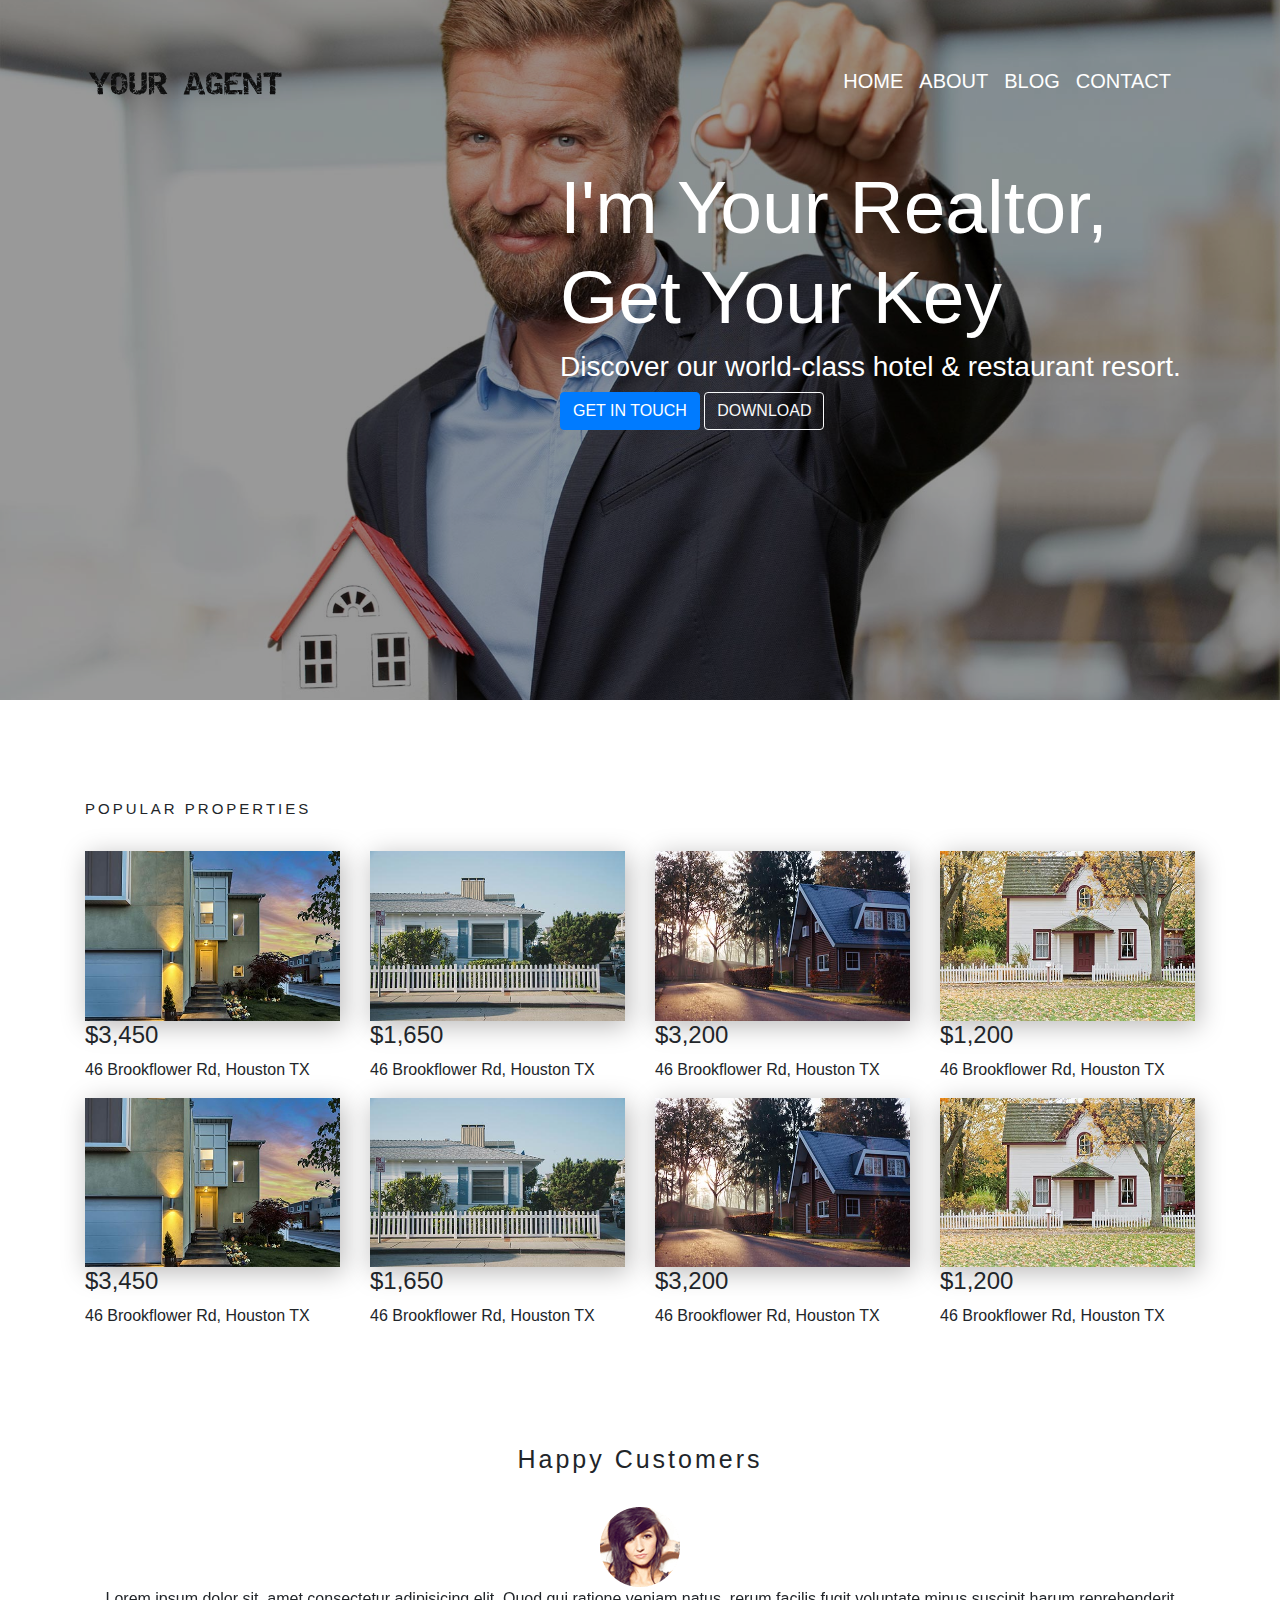
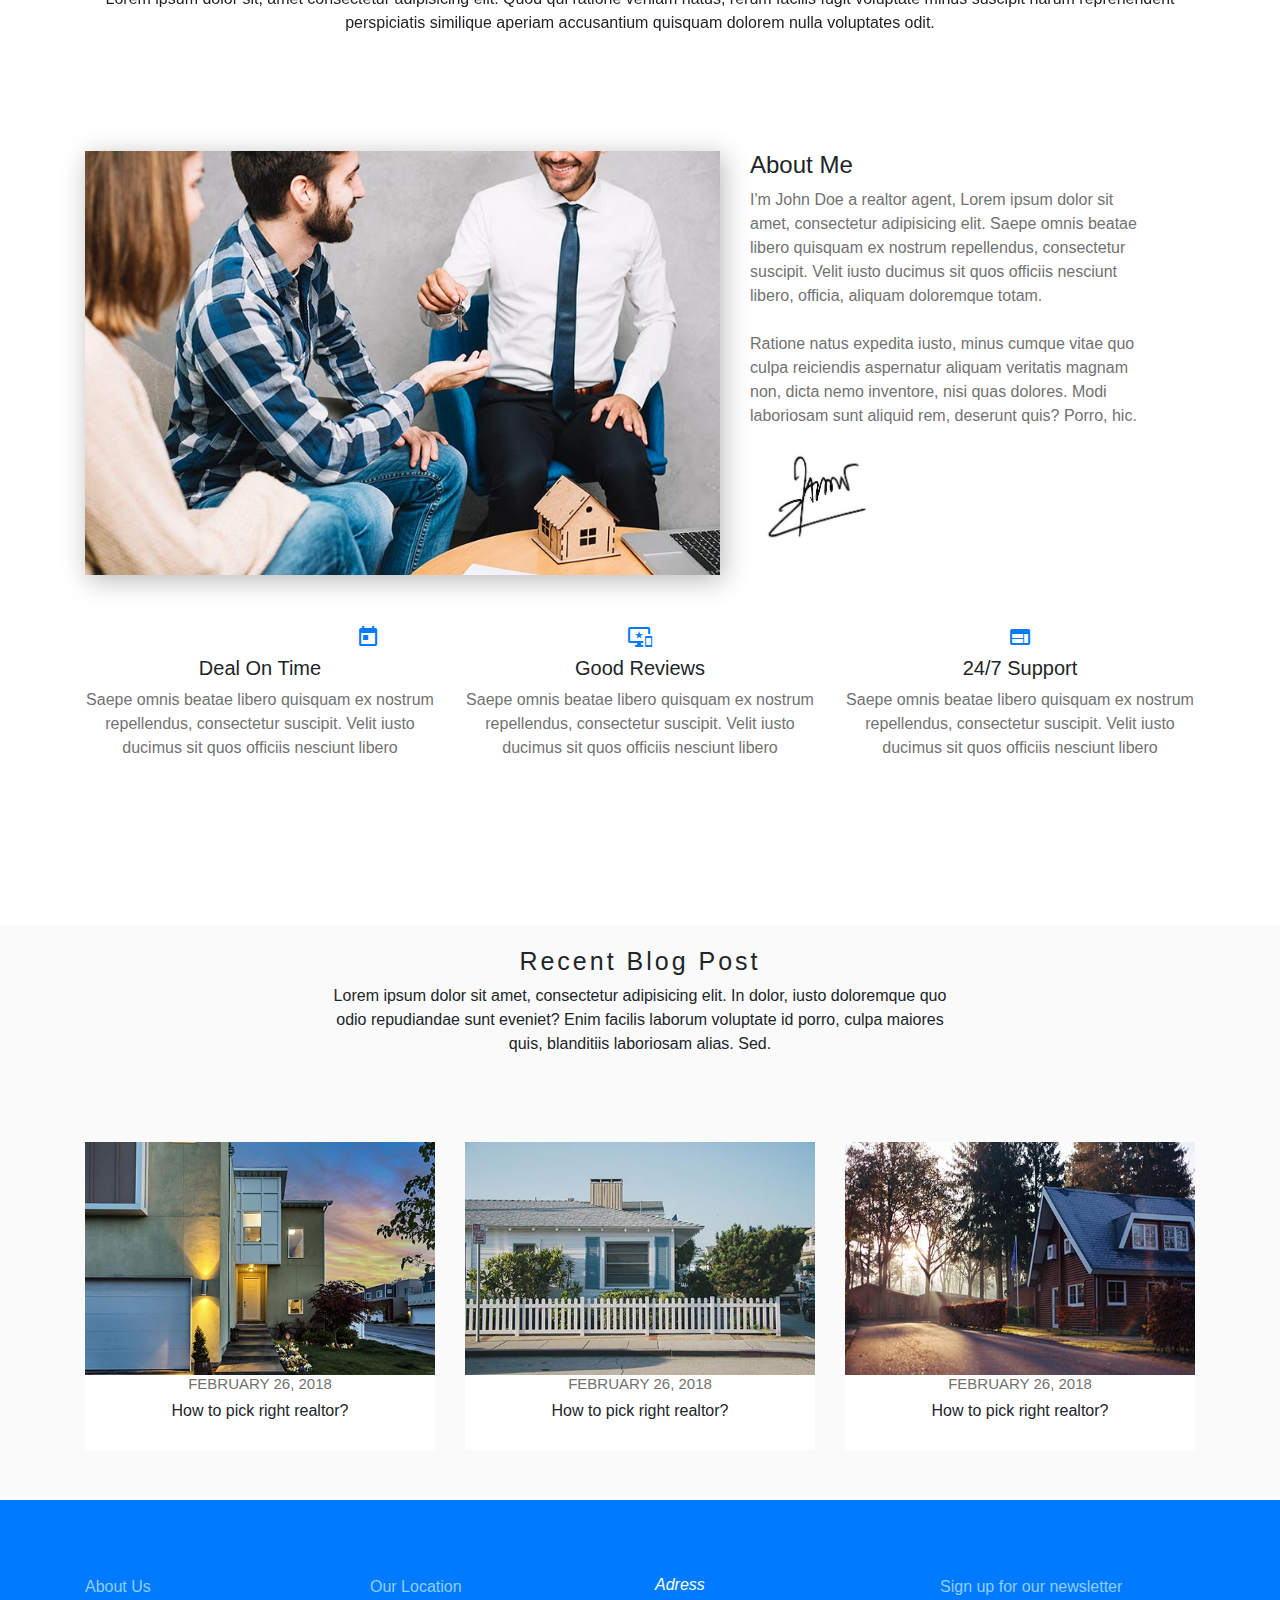
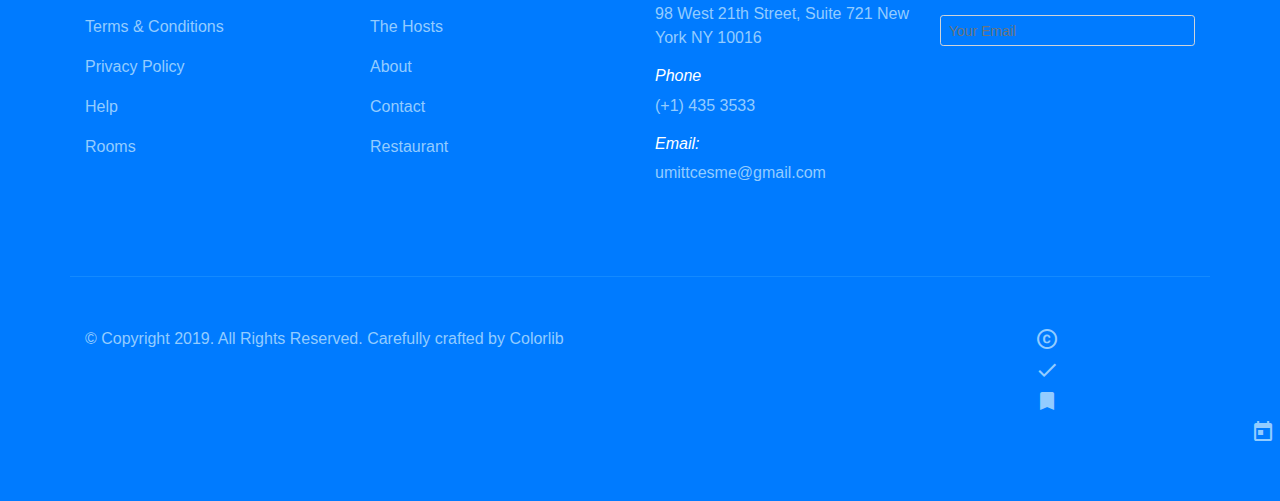
<file: index.html>
<!DOCTYPE html>
<html lang="en">
<head>
    <meta charset="UTF-8">
    <meta name="viewport" content="width=device-width, initial-scale=1.0">
    <meta http-equiv="X-UA-Compatible" content="ie=edge">
    <title>YOUR AGENT</title>
    <link rel="stylesheet" href="about.html">
    <link rel="stylesheet" href="blog.html">
    <link rel="stylesheet" href="contact.html">
    <link rel="stylesheet" href="style.css">
    <link rel="stylesheet" href="https://stackpath.bootstrapcdn.com/bootstrap/4.3.1/css/bootstrap.min.css" integrity="sha384-ggOyR0iXCbMQv3Xipma34MD+dH/1fQ784/j6cY/iJTQUOhcWr7x9JvoRxT2MZw1T" crossorigin="anonymous">
    <link href="https://fonts.googleapis.com/css?family=Montserrat:400,600,700,800,900&display=swap" rel="stylesheet">
    <link href="https://fonts.googleapis.com/icon?family=Material+Icons" rel="stylesheet">
</head>
<body>
    <main>
        <div class="intro">
            <div class="container">
                <div class="header">
                    <div class="logo">
                        <img src="images/logo.png" alt class="img-fluid" style="padding-top: 8px;">
                    </div>
                    <nav class="navbar navbar-expand-lg navbar-light">
                        <a class="navbar-brand" href="#"></a>
                        <button class="navbar-toggler" style="background: #9ea9b6;" type="button" data-toggle="collapse" data-target="#navbarNav" aria-controls="navbarNav" aria-expanded="false" aria-label="Toggle navigation">
                        <span class="navbar-toggler-icon"></span>
                        </button>
                        <div class="collapse navbar-collapse" id="navbarNav">
                        <ul class="navbar-nav">
                            <li class="nav-item">
                            <a class="nav-link" style="color: #ffffff; font-size: 20px;" href="index.html">HOME <span class="sr-only">(current)</span></a>
                            </li>
                            <li class="nav-item">
                            <a class="nav-link" style="color: #ffffff; font-size: 20px;" href="about.html">ABOUT</a>
                            </li>
                            <li class="nav-item">
                            <a class="nav-link" style="color: #ffffff; font-size: 20px;" href="blog.html">BLOG</a>
                            </li>
                            <li class="nav-item">
                            <a class="nav-link" style="color: #ffffff; font-size: 20px;" href="contact.html">CONTACT</a>
                            </li>
                        </ul>
                        </div>
                    </nav>
                </div>
                <div class="row">
                    <div class="col-md-7 text-left ml-auto">
                        <h2>I'm Your Realtor, <br> Get Your Key</h2>
                        <h3>Discover our world-class hotel & restaurant resort.</h3>
                        <button type="button" class="btn btn-primary">GET IN TOUCH</button>
                        <button type="button" class="btn btn-outline-light">DOWNLOAD</button>
                    </div>
                </div>
            </div>
        </div>
        <div class="properties">
            <div class="container">
                <div class="properties-title">
                    <h3>POPULAR PROPERTIES</h3>
                </div>
                <div class="row">
                    <div class="col-md-3">
                        <img src="images/img_1.jpg" alt class="img-fluid" style="box-shadow: 3px 5px 25px rgb(185, 184, 184);">
                        <h4>$3,450</h4>
                        <p>46 Brookflower Rd, Houston TX</p>
                    </div>
                    <div class="col-md-3">
                        <img src="images/img_2.jpg" alt class="img-fluid" style="box-shadow: 3px 5px 25px rgb(185, 184, 184);">
                        <h4>$1,650</h4>
                        <p>46 Brookflower Rd, Houston TX</p>
                    </div>
                    <div class="col-md-3">
                        <img src="images/img_3.jpg" alt class="img-fluid" style="box-shadow: 3px 5px 25px rgb(185, 184, 184);">
                        <h4>$3,200</h4>
                        <p>46 Brookflower Rd, Houston TX</p>
                    </div>
                    <div class="col-md-3">
                        <img src="images/img_4.jpg" alt class="img-fluid" style="box-shadow: 3px 5px 25px rgb(185, 184, 184);">
                        <h4>$1,200</h4>
                        <p>46 Brookflower Rd, Houston TX</p>
                    </div>
                </div>
                <div class="row">
                    <div class="col-md-3">
                        <img src="images/img_1.jpg" alt class="img-fluid" style="box-shadow: 3px 5px 25px rgb(185, 184, 184);">
                        <h4>$3,450</h4>
                        <p>46 Brookflower Rd, Houston TX</p>
                    </div>
                    <div class="col-md-3">
                        <img src="images/img_2.jpg" alt class="img-fluid" style="box-shadow: 3px 5px 25px rgb(185, 184, 184);">
                        <h4>$1,650</h4>
                        <p>46 Brookflower Rd, Houston TX</p>
                    </div>
                    <div class="col-md-3">
                        <img src="images/img_3.jpg" alt class="img-fluid" style="box-shadow: 3px 5px 25px rgb(185, 184, 184);">
                        <h4>$3,200</h4>
                        <p>46 Brookflower Rd, Houston TX</p>
                    </div>
                    <div class="col-md-3">
                        <img src="images/img_4.jpg" alt class="img-fluid" style="box-shadow: 3px 5px 25px rgb(185, 184, 184);">
                        <h4>$1,200</h4>
                        <p>46 Brookflower Rd, Houston TX</p>
                    </div>
                </div>
            </div>
        </div>
        <div class="comments">
            <div class="container">
                <div class="comments-title">
                    <h3>Happy Customers</h3>
                </div>
                <div id="carouselExampleControls" class="carousel slide" data-ride="carousel">
                    <div class="carousel-inner">
                      <div class="carousel-item active">
                          <div class="row">
                              <div class="col-md-12 text-center">
                                    <img src="images/user1.png" alt class="img-fluid">
                                    <p>Lorem ipsum dolor sit, amet consectetur adipisicing elit. Quod qui ratione veniam natus, rerum facilis fugit voluptate minus suscipit harum reprehenderit perspiciatis similique aperiam accusantium quisquam dolorem nulla voluptates odit.</p>
                              </div>
                          </div>  
                      </div>
                      <div class="carousel-item">
                        <div class="row">
                            <div class="col-md-12 text-center">
                                  <img src="images/user2.png" alt class="img-fluid">
                                  <p>Lorem ipsum dolor sit, amet consectetur adipisicing elit. Quod qui ratione veniam natus, rerum facilis fugit voluptate minus suscipit harum reprehenderit perspiciatis similique aperiam accusantium quisquam dolorem nulla voluptates odit.</p>
                            </div>
                        </div> 
                      </div>
                      <div class="carousel-item">
                        <div class="row">
                            <div class="col-md-12 text-center">
                                  <img src="images/New Project.png" alt class="img-fluid">
                                  <p>Lorem ipsum dolor sit, amet consectetur adipisicing elit. Quod qui ratione veniam natus, rerum facilis fugit voluptate minus suscipit harum reprehenderit perspiciatis similique aperiam accusantium quisquam dolorem nulla voluptates odit.</p>
                            </div>
                        </div> 
                      </div>
                    </div>
                    <a class="carousel-control-prev" href="#carouselExampleControls" role="button" data-slide="prev">
                      <span class="carousel-control-prev-icon" aria-hidden="true"></span>
                      <span class="sr-only">Previous</span>
                    </a>
                    <a class="carousel-control-next" href="#carouselExampleControls" role="button" data-slide="next">
                      <span class="carousel-control-next-icon" aria-hidden="true"></span>
                      <span class="sr-only">Next</span>
                    </a>
                </div>
                <div class="about">
                    <div class="row">
                        <div class="col-md-7">
                            <img src="images/about_1.jpg" alt class="img-fluid" style="box-shadow: 3px 5px 25px rgb(185, 184, 184);">
                        </div>
                        <div class="col-md-5">
                            <h4>About Me</h4>
                            <p>I'm John Doe a realtor agent, Lorem ipsum dolor sit <br> amet, consectetur adipisicing elit. Saepe omnis beatae <br> libero quisquam ex nostrum repellendus, consectetur <br> suscipit. Velit iusto ducimus sit quos officiis nesciunt <br> libero, officia, aliquam doloremque totam. <br> <br>
                            Ratione natus expedita iusto, minus cumque vitae quo <br> culpa reiciendis aspernatur aliquam veritatis magnam <br> non, dicta nemo inventore, nisi quas dolores. Modi <br> laboriosam sunt aliquid rem, deserunt quis? Porro, hic.</p>
                            <div class="about-img">
                                <img src="images/signature.jpg" alt class="img-fluid">
                            </div>
                        </div>
                    </div>
                    <div class="row" style="padding: 50px 0;">
                        <div class="col-md-4 text-center">
                            <i class="material-icons" style="color: #007bff;">calendar_today</i>
                            <h5>Deal On Time</h5>
                            <p>Saepe omnis beatae libero quisquam ex nostrum repellendus, consectetur suscipit. Velit iusto ducimus sit quos officiis nesciunt libero</p>
                        </div>
                        <div class="col-md-4 text-center">
                            <i class="material-icons" style="color: #007bff;">important_devices</i>
                            <h5>Good Reviews</h5>
                            <p>Saepe omnis beatae libero quisquam ex nostrum repellendus, consectetur suscipit. Velit iusto ducimus sit quos officiis nesciunt libero</p>
                        </div>
                        <div class="col-md-4 text-center">
                            <i class="material-icons" style="color: #007bff;">web</i>
                            <h5>24/7 Support</h5>
                            <p>Saepe omnis beatae libero quisquam ex nostrum repellendus, consectetur suscipit. Velit iusto ducimus sit quos officiis nesciunt libero</p>
                        </div>
                    </div>
                </div>
            </div>
        </div>
        <div class="post">
            <div class="container">
                <div class="post-title">
                    <h3>Recent Blog Post</h3>
                    <p>Lorem ipsum dolor sit amet, consectetur adipisicing elit. In dolor, iusto doloremque quo <br> odio repudiandae sunt eveniet? Enim facilis laborum voluptate id porro, culpa maiores <br> quis, blanditiis laboriosam alias. Sed.</p>
                </div>
                <div class="row" style="padding: 50px 0;">
                    <div class="col-md-4 text-center">
                        <img src="images/img_1.jpg" alt class="img-fluid">
                        <div class="text-area">
                            <h5>FEBRUARY 26, 2018</h5>
                            <h6>How to pick right realtor?</h6>
                        </div>
                    </div>
                    <div class="col-md-4 text-center">
                        <img src="images/img_2.jpg" alt class="img-fluid">
                        <div class="text-area">
                            <h5>FEBRUARY 26, 2018</h5>
                            <h6>How to pick right realtor?</h6>
                        </div>
                    </div>
                    <div class="col-md-4 text-center">
                        <img src="images/img_3.jpg" alt class="img-fluid">
                        <div class="text-area">
                            <h5>FEBRUARY 26, 2018</h5>
                            <h6>How to pick right realtor?</h6>
                        </div>
                    </div>
                </div>
            </div>
        </div>
    </main>
    <footer>
        <div class="footer">
            <div class="container">
                <div class="row" style="padding: 75px 0; border-bottom: 1px solid #138aff;">
                    <div class="col-md-3">
                        <p>About Us</p>
                        <p>Terms & Conditions</p>
                        <p>Privacy Policy</p>
                        <p>Help</p>
                        <p>Rooms</p>
                    </div>
                    <div class="col-md-3">
                        <p>Our Location</p>
                        <p>The Hosts</p>
                        <p>About</p>
                        <p>Contact</p>
                        <p>Restaurant</p>
                    </div>
                    <div class="col-md-3">
                        <h6>Adress</h6>
                        <p>98 West 21th Street, Suite 721 New York NY 10016</p>
                        <h6>Phone</h6>
                        <p>(+1) 435 3533</p>
                        <h6>Email:</h6>
                        <p>umittcesme@gmail.com</p>
                    </div>
                    <div class="col-md-3">
                        <p>Sign up for our newsletter</p>
                        <div class="search-area">
                            <form class="form-block ">
                                <input class="form-control form-control-sm mr-3 w-100" style="background: #007bff;" type="text" placeholder="Your Email" aria-label="Search">
                                <i class="fas fa-search" aria-hidden="true"></i>
                            </form>  
                        </div>
                    </div>
                </div>
                <div class="row" style="padding: 50px 0;">
                    <div class="col-md-10">
                        <p>© Copyright 2019. All Rights Reserved. Carefully crafted by Colorlib</p>
                    </div>
                    <div class="col-md-2">
                        <i class="material-icons" style="color: #93ccff;">copyright</i>
                        <i class="material-icons" style="color: #93ccff;">done_outline</i>
                        <i class="material-icons" style="color: #93ccff;">bookmarks</i>
                        <i class="material-icons" style="color: #93ccff;">calendar_today</i>
                    </div>
                </div>
            </div>
        </div>
    </footer>








    <script src="https://code.jquery.com/jquery-3.3.1.slim.min.js" integrity="sha384-q8i/X+965DzO0rT7abK41JStQIAqVgRVzpbzo5smXKp4YfRvH+8abtTE1Pi6jizo" crossorigin="anonymous"></script>
    <script src="https://cdnjs.cloudflare.com/ajax/libs/popper.js/1.14.7/umd/popper.min.js" integrity="sha384-UO2eT0CpHqdSJQ6hJty5KVphtPhzWj9WO1clHTMGa3JDZwrnQq4sF86dIHNDz0W1" crossorigin="anonymous"></script>
    <script src="https://stackpath.bootstrapcdn.com/bootstrap/4.3.1/js/bootstrap.min.js" integrity="sha384-JjSmVgyd0p3pXB1rRibZUAYoIIy6OrQ6VrjIEaFf/nJGzIxFDsf4x0xIM+B07jRM" crossorigin="anonymous"></script>
</body>
</html>
</file>
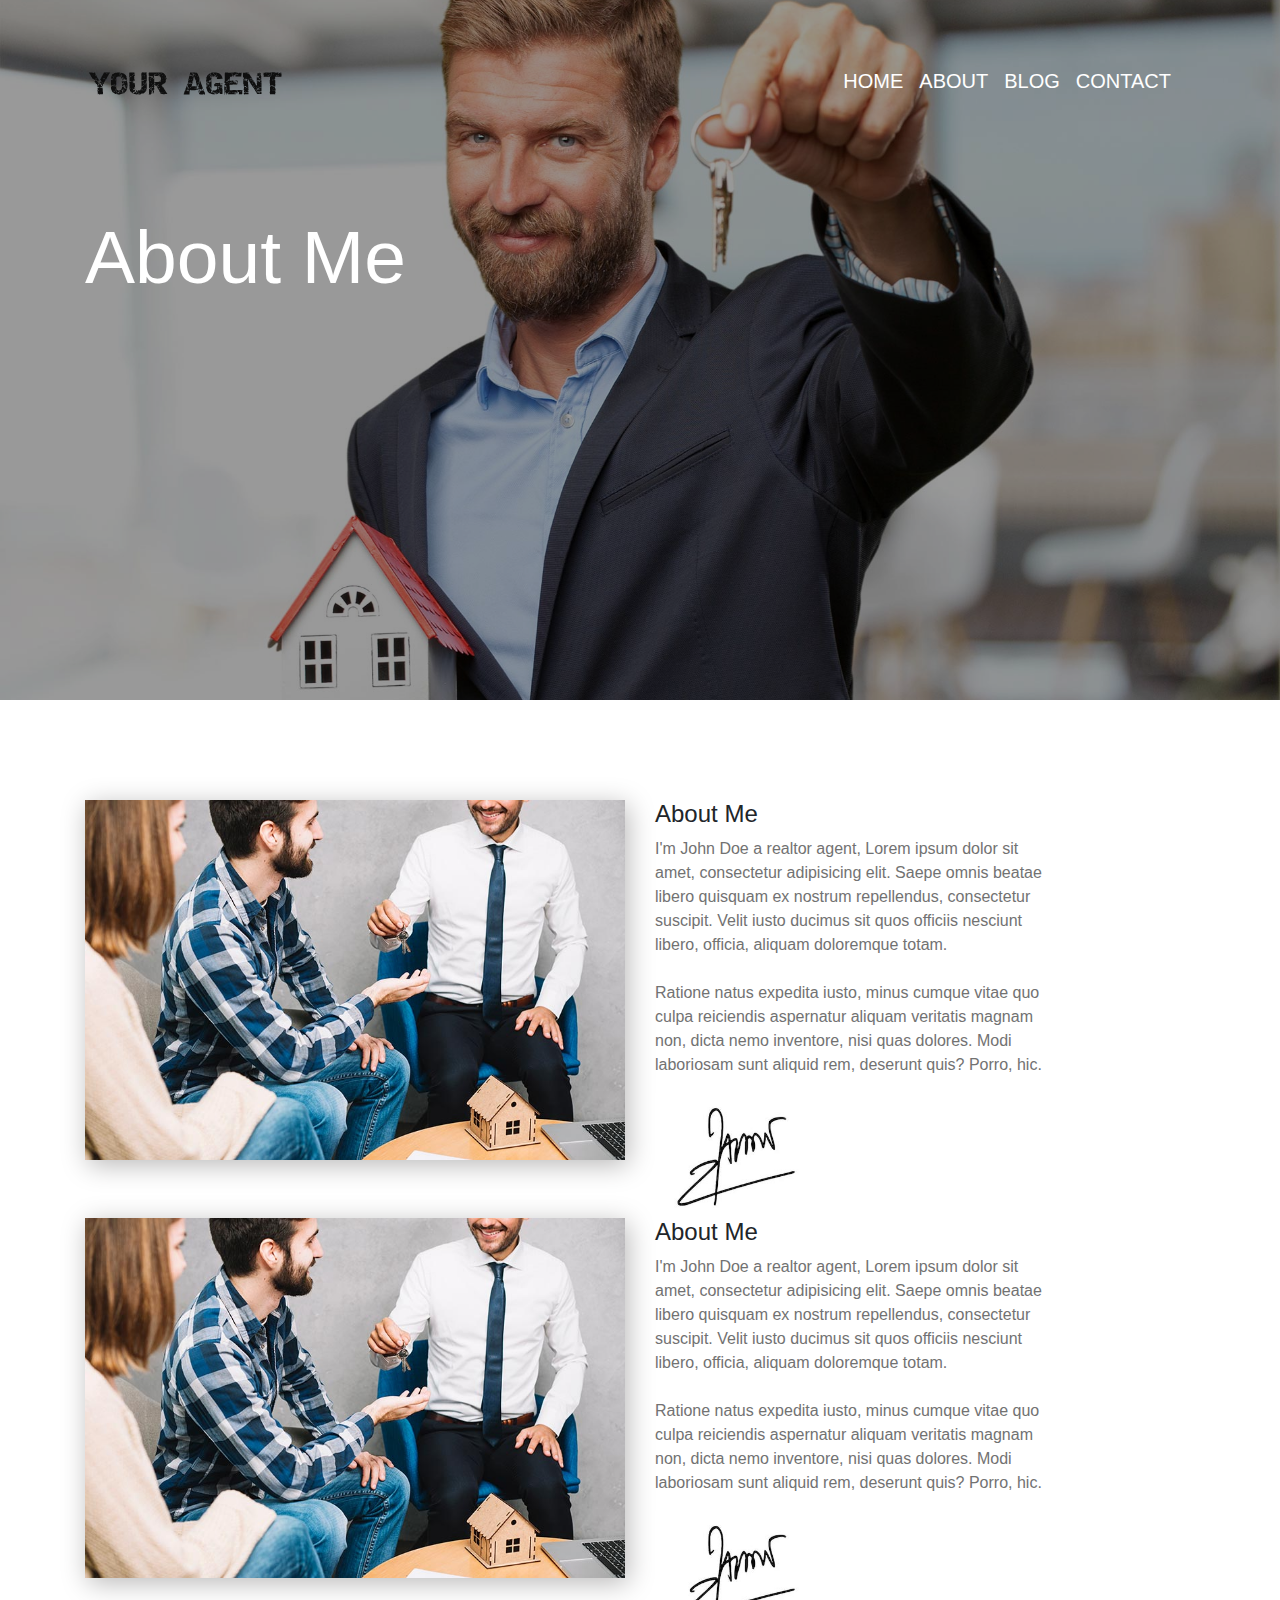
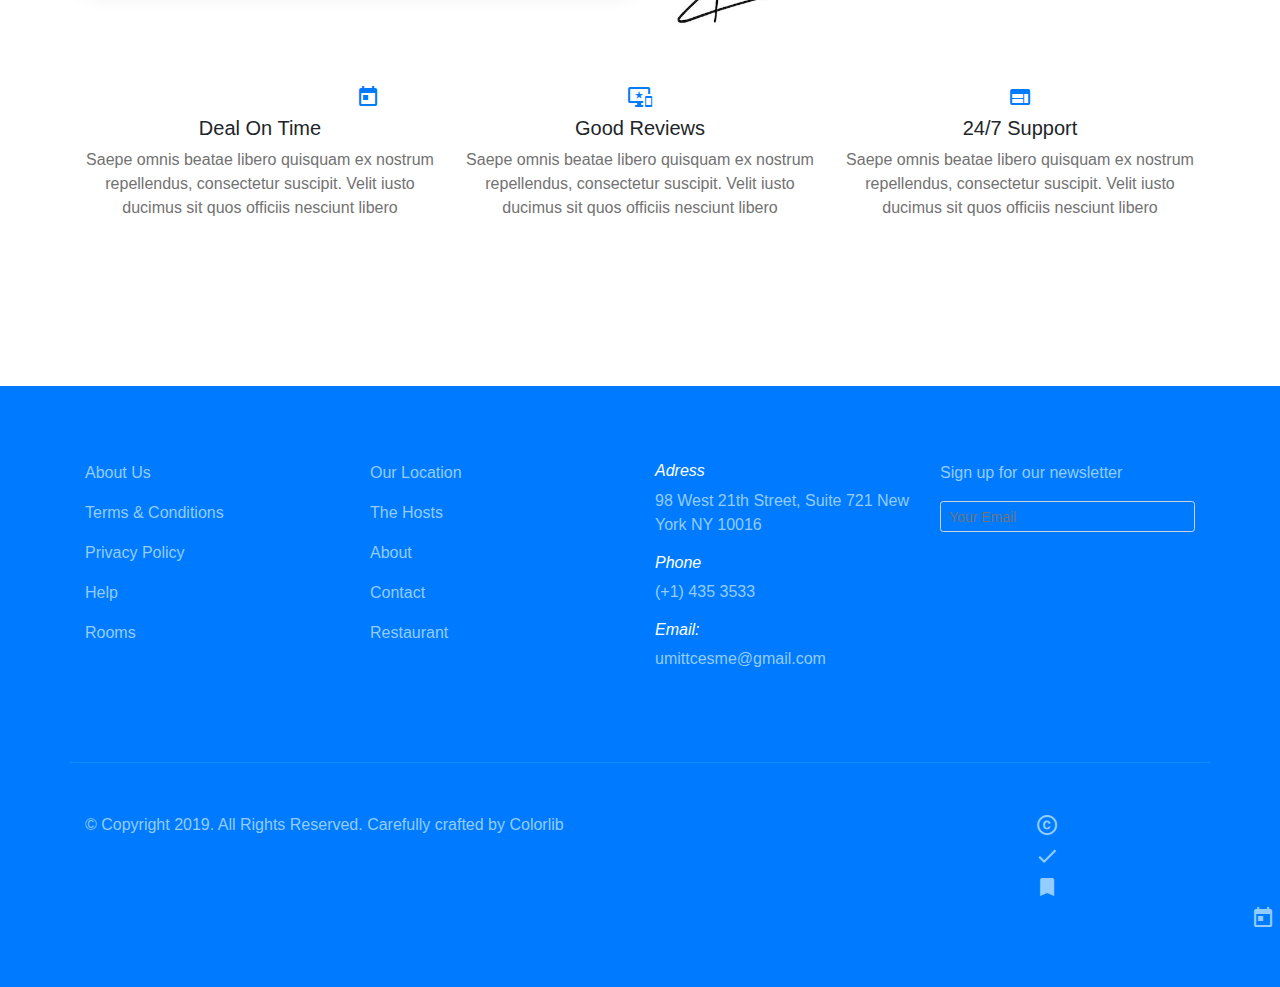
<file: about.html>
<!DOCTYPE html>
<html lang="en">
<head>
    <meta charset="UTF-8">
    <meta name="viewport" content="width=device-width, initial-scale=1.0">
    <meta http-equiv="X-UA-Compatible" content="ie=edge">
    <title>YOUR AGENT</title>
    <link rel="stylesheet" href="index.html">
    <link rel="stylesheet" href="blog.html">
    <link rel="stylesheet" href="contact.html">
    <link rel="stylesheet" href="style.css">
    <link rel="stylesheet" href="https://stackpath.bootstrapcdn.com/bootstrap/4.3.1/css/bootstrap.min.css" integrity="sha384-ggOyR0iXCbMQv3Xipma34MD+dH/1fQ784/j6cY/iJTQUOhcWr7x9JvoRxT2MZw1T" crossorigin="anonymous">
    <link href="https://fonts.googleapis.com/css?family=Montserrat:400,600,700,800,900&display=swap" rel="stylesheet">
    <link href="https://fonts.googleapis.com/icon?family=Material+Icons" rel="stylesheet">
</head>
<body>
    <main>
        <div class="intro">
            <div class="container">
                <div class="header">
                    <div class="logo">
                        <img src="images/logo.png" alt class="img-fluid" style="padding-top: 8px;">
                    </div>
                    <nav class="navbar navbar-expand-lg navbar-light">
                        <a class="navbar-brand" href="#"></a>
                        <button class="navbar-toggler" style="background: #9ea9b6;" type="button" data-toggle="collapse" data-target="#navbarNav" aria-controls="navbarNav" aria-expanded="false" aria-label="Toggle navigation">
                        <span class="navbar-toggler-icon"></span>
                        </button>
                        <div class="collapse navbar-collapse" id="navbarNav">
                        <ul class="navbar-nav">
                            <li class="nav-item">
                            <a class="nav-link" style="color: #ffffff; font-size: 20px;" href="index.html">HOME <span class="sr-only">(current)</span></a>
                            </li>
                            <li class="nav-item">
                            <a class="nav-link" style="color: #ffffff; font-size: 20px;" href="about.html">ABOUT</a>
                            </li>
                            <li class="nav-item">
                            <a class="nav-link" style="color: #ffffff; font-size: 20px;" href="blog.html">BLOG</a>
                            </li>
                            <li class="nav-item">
                            <a class="nav-link" style="color: #ffffff; font-size: 20px;" href="contact.html">CONTACT</a>
                            </li>
                        </ul>
                        </div>
                    </nav>
                </div>
                <div class="row">
                    <div class="col-md-4" style="padding-top: 50px;">
                        <h2>About Me</h2>
                    </div>
                </div>
            </div>
        </div>
        <div class="about">
            <div class="container">
                <div class="row">
                    <div class="col-md-6">
                        <img src="images/about_1.jpg" alt class="img-fluid" style="box-shadow: 3px 5px 25px rgb(185, 184, 184);">
                    </div>
                    <div class="col-md-6">
                        <h4>About Me</h4>
                        <p>I'm John Doe a realtor agent, Lorem ipsum dolor sit <br> amet, consectetur adipisicing elit. Saepe omnis beatae <br> libero quisquam ex nostrum repellendus, consectetur <br> suscipit. Velit iusto ducimus sit quos officiis nesciunt <br> libero, officia, aliquam doloremque totam. <br> <br>
                        Ratione natus expedita iusto, minus cumque vitae quo <br> culpa reiciendis aspernatur aliquam veritatis magnam <br> non, dicta nemo inventore, nisi quas dolores. Modi <br> laboriosam sunt aliquid rem, deserunt quis? Porro, hic.</p>
                        <div class="about-img">
                            <img src="images/signature.jpg" alt class="img-fluid">
                        </div>
                    </div>
                </div>
                <div class="row">
                    <div class="col-md-6">
                        <img src="images/about_1.jpg" alt class="img-fluid" style="box-shadow: 3px 5px 25px rgb(185, 184, 184);">
                    </div>
                    <div class="col-md-6">
                        <h4>About Me</h4>
                        <p>I'm John Doe a realtor agent, Lorem ipsum dolor sit <br> amet, consectetur adipisicing elit. Saepe omnis beatae <br> libero quisquam ex nostrum repellendus, consectetur <br> suscipit. Velit iusto ducimus sit quos officiis nesciunt <br> libero, officia, aliquam doloremque totam. <br> <br>
                        Ratione natus expedita iusto, minus cumque vitae quo <br> culpa reiciendis aspernatur aliquam veritatis magnam <br> non, dicta nemo inventore, nisi quas dolores. Modi <br> laboriosam sunt aliquid rem, deserunt quis? Porro, hic.</p>
                        <div class="about-img">
                            <img src="images/signature.jpg" alt class="img-fluid">
                        </div>
                    </div>
                </div>
                <div class="row" style="padding: 50px 0;">
                    <div class="col-md-4 text-center">
                        <i class="material-icons" style="color: #007bff;">calendar_today</i>
                        <h5>Deal On Time</h5>
                        <p>Saepe omnis beatae libero quisquam ex nostrum repellendus, consectetur suscipit. Velit iusto ducimus sit quos officiis nesciunt libero</p>
                    </div>
                    <div class="col-md-4 text-center">
                        <i class="material-icons" style="color: #007bff;">important_devices</i>
                        <h5>Good Reviews</h5>
                        <p>Saepe omnis beatae libero quisquam ex nostrum repellendus, consectetur suscipit. Velit iusto ducimus sit quos officiis nesciunt libero</p>
                    </div>
                    <div class="col-md-4 text-center">
                        <i class="material-icons" style="color: #007bff;">web</i>
                        <h5>24/7 Support</h5>
                        <p>Saepe omnis beatae libero quisquam ex nostrum repellendus, consectetur suscipit. Velit iusto ducimus sit quos officiis nesciunt libero</p>
                    </div>
                </div>
            </div>
        </div>
    </main>
    <footer>
        <div class="footer">
            <div class="container">
                <div class="row" style="padding: 75px 0; border-bottom: 1px solid #138aff;">
                    <div class="col-md-3">
                        <p>About Us</p>
                        <p>Terms & Conditions</p>
                        <p>Privacy Policy</p>
                        <p>Help</p>
                        <p>Rooms</p>
                    </div>
                    <div class="col-md-3">
                        <p>Our Location</p>
                        <p>The Hosts</p>
                        <p>About</p>
                        <p>Contact</p>
                        <p>Restaurant</p>
                    </div>
                    <div class="col-md-3">
                        <h6>Adress</h6>
                        <p>98 West 21th Street, Suite 721 New York NY 10016</p>
                        <h6>Phone</h6>
                        <p>(+1) 435 3533</p>
                        <h6>Email:</h6>
                        <p>umittcesme@gmail.com</p>
                    </div>
                    <div class="col-md-3">
                        <p>Sign up for our newsletter</p>
                        <div class="search-area">
                            <form class="form-block ">
                                <input class="form-control form-control-sm mr-3 w-100" style="background: #007bff;" type="text" placeholder="Your Email" aria-label="Search">
                                <i class="fas fa-search" aria-hidden="true"></i>
                            </form>  
                        </div>
                    </div>
                </div>
                <div class="row" style="padding: 50px 0;">
                    <div class="col-md-10">
                        <p>© Copyright 2019. All Rights Reserved. Carefully crafted by Colorlib</p>
                    </div>
                    <div class="col-md-2">
                        <i class="material-icons" style="color: #93ccff;">copyright</i>
                        <i class="material-icons" style="color: #93ccff;">done_outline</i>
                        <i class="material-icons" style="color: #93ccff;">bookmarks</i>
                        <i class="material-icons" style="color: #93ccff;">calendar_today</i>
                    </div>
                </div>
            </div>
        </div>
    </footer>

    <script src="https://code.jquery.com/jquery-3.3.1.slim.min.js" integrity="sha384-q8i/X+965DzO0rT7abK41JStQIAqVgRVzpbzo5smXKp4YfRvH+8abtTE1Pi6jizo" crossorigin="anonymous"></script>
    <script src="https://cdnjs.cloudflare.com/ajax/libs/popper.js/1.14.7/umd/popper.min.js" integrity="sha384-UO2eT0CpHqdSJQ6hJty5KVphtPhzWj9WO1clHTMGa3JDZwrnQq4sF86dIHNDz0W1" crossorigin="anonymous"></script>
    <script src="https://stackpath.bootstrapcdn.com/bootstrap/4.3.1/js/bootstrap.min.js" integrity="sha384-JjSmVgyd0p3pXB1rRibZUAYoIIy6OrQ6VrjIEaFf/nJGzIxFDsf4x0xIM+B07jRM" crossorigin="anonymous"></script>
</body>
</html>
</file>
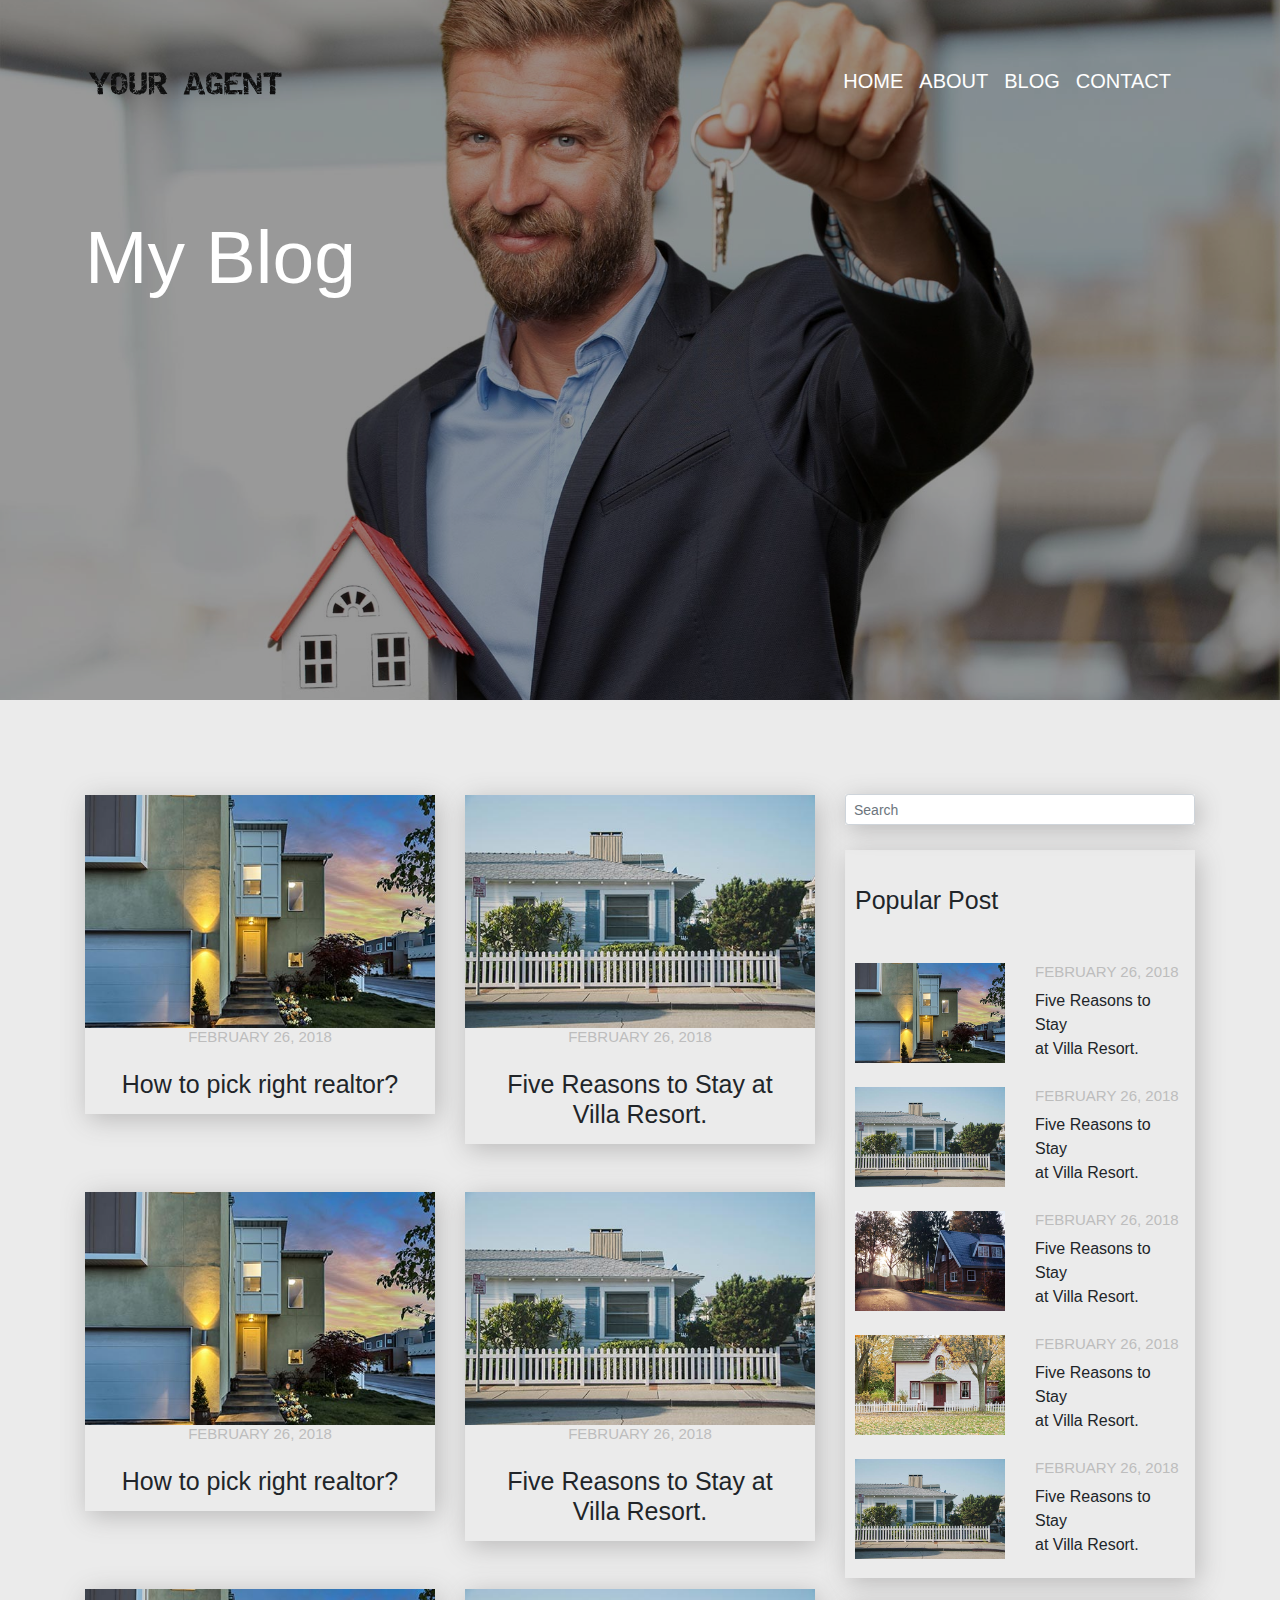
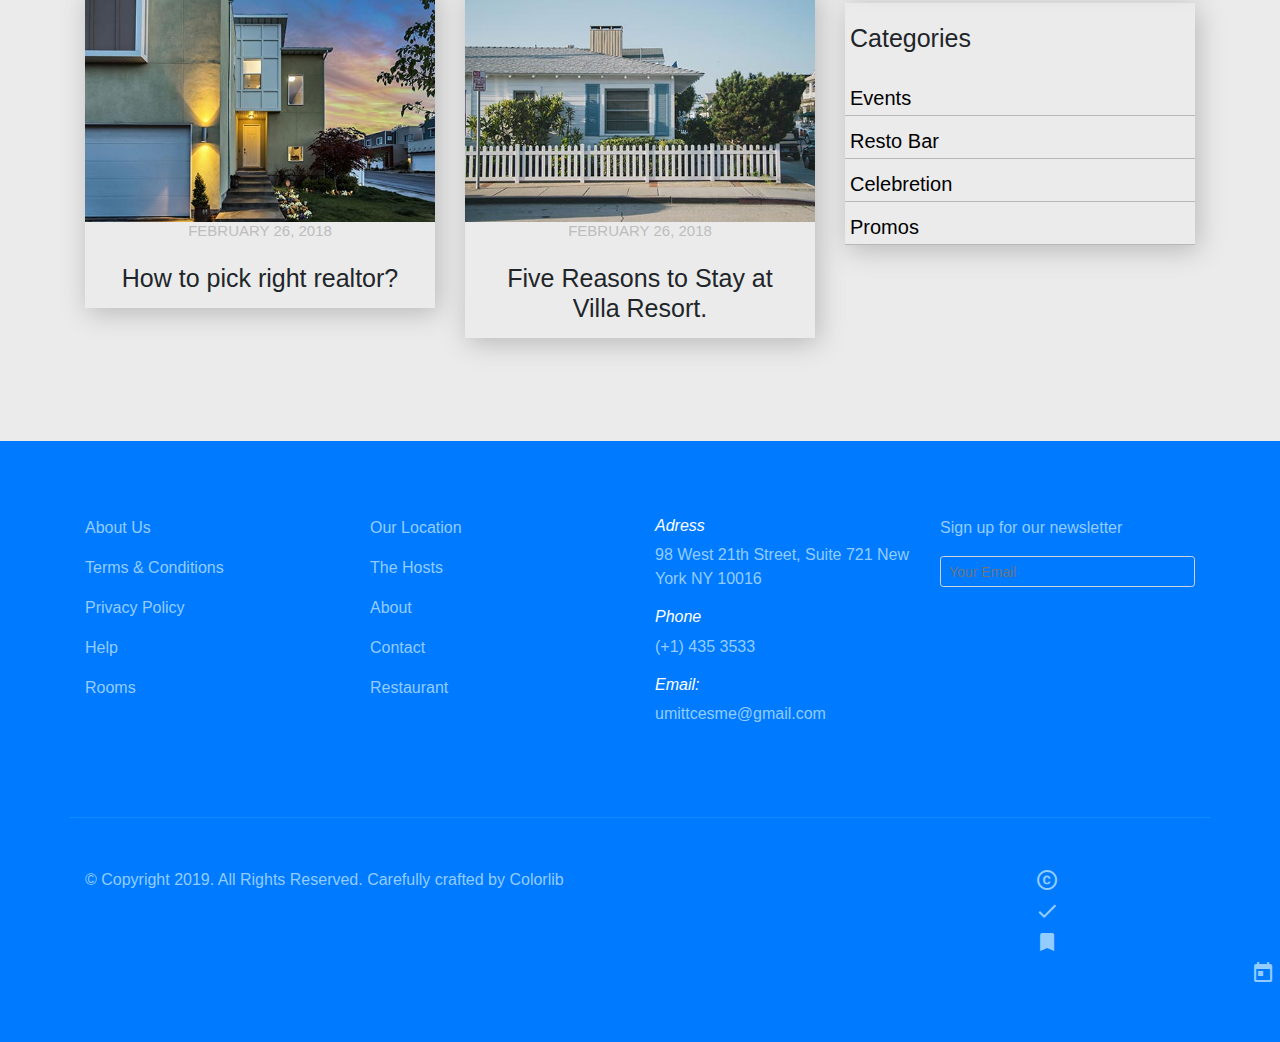
<file: blog.html>
<!DOCTYPE html>
<html lang="en">
<head>
    <meta charset="UTF-8">
    <meta name="viewport" content="width=device-width, initial-scale=1.0">
    <meta http-equiv="X-UA-Compatible" content="ie=edge">
    <title>YOUR AGENT</title>
    <link rel="stylesheet" href="index.html">
    <link rel="stylesheet" href="about.html">
    <link rel="stylesheet" href="contact.html">
    <link rel="stylesheet" href="style.css">
    <link rel="stylesheet" href="https://stackpath.bootstrapcdn.com/bootstrap/4.3.1/css/bootstrap.min.css" integrity="sha384-ggOyR0iXCbMQv3Xipma34MD+dH/1fQ784/j6cY/iJTQUOhcWr7x9JvoRxT2MZw1T" crossorigin="anonymous">
    <link href="https://fonts.googleapis.com/css?family=Montserrat:400,600,700,800,900&display=swap" rel="stylesheet">
    <link href="https://fonts.googleapis.com/icon?family=Material+Icons" rel="stylesheet">
</head>
<body>
    <main>
        <div class="intro">
            <div class="container">
                <div class="header">
                    <div class="logo">
                        <img src="images/logo.png" alt class="img-fluid" style="padding-top: 8px;">
                    </div>
                    <nav class="navbar navbar-expand-lg navbar-light">
                        <a class="navbar-brand" href="#"></a>
                        <button class="navbar-toggler" style="background: #9ea9b6;" type="button" data-toggle="collapse" data-target="#navbarNav" aria-controls="navbarNav" aria-expanded="false" aria-label="Toggle navigation">
                        <span class="navbar-toggler-icon"></span>
                        </button>
                        <div class="collapse navbar-collapse" id="navbarNav">
                        <ul class="navbar-nav">
                            <li class="nav-item">
                            <a class="nav-link" style="color: #ffffff; font-size: 20px;" href="index.html">HOME <span class="sr-only">(current)</span></a>
                            </li>
                            <li class="nav-item">
                            <a class="nav-link" style="color: #ffffff; font-size: 20px;" href="about.html">ABOUT</a>
                            </li>
                            <li class="nav-item">
                            <a class="nav-link" style="color: #ffffff; font-size: 20px;" href="blog.html">BLOG</a>
                            </li>
                            <li class="nav-item">
                            <a class="nav-link" style="color: #ffffff; font-size: 20px;" href="contact.html">CONTACT</a>
                            </li>
                        </ul>
                        </div>
                    </nav>
                </div>
                <div class="row">
                    <div class="col-md-4" style="padding-top: 50px;">
                        <h2>My Blog</h2>
                    </div>
                </div>
            </div>
        </div>
        <div class="blog">
            <div class="container">
                <div class="row" style="padding: 75px 0;">
                    <div class="col-md-8 text-center">
                        <div class="row" style="padding: 20px 0;">
                            <div class="col-md-6">
                                <div class="blog-content" style="box-shadow: 3px 5px 25px rgb(185, 184, 184);">
                                    <img src="images/img_1.jpg" alt class="img-fluid">
                                    <h5>FEBRUARY 26, 2018</h5>
                                    <h6>How to pick right realtor?</h6>                  
                                </div>
                            </div>
                            <div class="col-md-6">
                                <div class="blog-content" style="box-shadow: 3px 5px 25px rgb(185, 184, 184);">
                                    <img src="images/img_2.jpg" alt class="img-fluid">
                                    <h5>FEBRUARY 26, 2018</h5>
                                    <h6>Five Reasons to Stay at <br> Villa Resort.</h6>                  
                                </div>
                            </div>
                        </div>
                        <div class="row" style="padding: 20px 0;">
                            <div class="col-md-6">
                                <div class="blog-content" style="box-shadow: 3px 5px 25px rgb(185, 184, 184);">
                                    <img src="images/img_1.jpg" alt class="img-fluid">
                                    <h5>FEBRUARY 26, 2018</h5>
                                    <h6>How to pick right realtor?</h6>                  
                                </div>
                            </div>
                            <div class="col-md-6">
                                <div class="blog-content" style="box-shadow: 3px 5px 25px rgb(185, 184, 184);">
                                    <img src="images/img_2.jpg" alt class="img-fluid">
                                    <h5>FEBRUARY 26, 2018</h5>
                                    <h6>Five Reasons to Stay at <br> Villa Resort.</h6>                  
                                </div>
                            </div>
                        </div>
                        <div class="row" style="padding: 20px 0;">
                            <div class="col-md-6">
                                <div class="blog-content" style="box-shadow: 3px 5px 25px rgb(185, 184, 184);">
                                    <img src="images/img_1.jpg" alt class="img-fluid">
                                    <h5>FEBRUARY 26, 2018</h5>
                                    <h6>How to pick right realtor?</h6>                  
                                </div>
                            </div>
                            <div class="col-md-6">
                                <div class="blog-content" style="box-shadow: 3px 5px 25px rgb(185, 184, 184);">
                                    <img src="images/img_2.jpg" alt class="img-fluid">
                                    <h5>FEBRUARY 26, 2018</h5>
                                    <h6>Five Reasons to Stay at <br> Villa Resort.</h6>                  
                                </div>
                            </div>
                        </div>
                    </div>
                    <div class="col-md-4">
                        <div class="search-area" style="padding-top: 19px;">
                            <form class="form-block " style="box-shadow: 3px 5px 25px rgb(185, 184, 184);">
                                <input class="form-control form-control-sm mr-3 w-100" type="text" placeholder="Search"
                                    aria-label="Search">
                                <i class="fas fa-search" aria-hidden="true"></i>
                            </form>  
                        </div>
                        <div class="post-area">
                            <div class="post-title">
                                <h6>Popular Post</h6>  
                            </div>
                            <div class="row" style="padding: 5px 0;">
                                <div class="col-md-6">
                                    <img src="images/img_1.jpg" alt class="img-fluid">
                                </div>
                                <div class="col-md-6">
                                    <h5>FEBRUARY 26, 2018</h5>
                                    <p>Five Reasons to Stay <br>  at Villa Resort.</p>  
                                </div>
                            </div>
                            <div class="row" style="padding: 5px 0;">
                                <div class="col-md-6">
                                    <img src="images/img_2.jpg" alt class="img-fluid">
                                </div>
                                <div class="col-md-6">
                                    <h5>FEBRUARY 26, 2018</h5>
                                    <p>Five Reasons to Stay <br>  at Villa Resort.</p>  
                                </div>
                            </div>
                            <div class="row" style="padding: 5px 0;">
                                <div class="col-md-6">
                                    <img src="images/img_3.jpg" alt class="img-fluid">
                                </div>
                                <div class="col-md-6">
                                    <h5>FEBRUARY 26, 2018</h5>
                                    <p>Five Reasons to Stay <br>  at Villa Resort.</p>  
                                </div>
                            </div>
                            <div class="row" style="padding: 5px 0;">
                                <div class="col-md-6">
                                    <img src="images/img_4.jpg" alt class="img-fluid">
                                </div>
                                <div class="col-md-6">
                                    <h5>FEBRUARY 26, 2018</h5>
                                    <p>Five Reasons to Stay <br>  at Villa Resort.</p>  
                                </div>
                            </div>
                            <div class="row" style="padding: 5px 0;">
                                <div class="col-md-6">
                                    <img src="images/img_2.jpg" alt class="img-fluid">
                                </div>
                                <div class="col-md-6">
                                    <h5>FEBRUARY 26, 2018</h5>
                                    <p>Five Reasons to Stay <br>  at Villa Resort.</p>  
                                </div>
                            </div>
                        </div>
                        <div class="categories" style="margin: 25px 0; box-shadow: 3px 5px 25px rgb(185, 184, 184);">
                            <div class="categories-title" style="padding: 5px 5px;">
                                <h6>Categories</h6>
                            </div>
                            <a href="blog.html"><h5>Events</h5></a>
                            <a href="blog.html"><h5>Resto Bar</h5></a>
                            <a href="blog.html"><h5>Celebretion</h5></a>
                            <a href="blog.html"><h5>Promos</h5></a>
                        </div>
                    </div>
                </div>
            </div>
        </div>
    </main>
    <footer>
        <div class="footer">
            <div class="container">
                <div class="row" style="padding: 75px 0; border-bottom: 1px solid #138aff;">
                    <div class="col-md-3">
                        <p>About Us</p>
                        <p>Terms & Conditions</p>
                        <p>Privacy Policy</p>
                        <p>Help</p>
                        <p>Rooms</p>
                    </div>
                    <div class="col-md-3">
                        <p>Our Location</p>
                        <p>The Hosts</p>
                        <p>About</p>
                        <p>Contact</p>
                        <p>Restaurant</p>
                    </div>
                    <div class="col-md-3">
                        <h6>Adress</h6>
                        <p>98 West 21th Street, Suite 721 New York NY 10016</p>
                        <h6>Phone</h6>
                        <p>(+1) 435 3533</p>
                        <h6>Email:</h6>
                        <p>umittcesme@gmail.com</p>
                    </div>
                    <div class="col-md-3">
                        <p>Sign up for our newsletter</p>
                        <div class="search-area">
                            <form class="form-block ">
                                <input class="form-control form-control-sm mr-3 w-100" style="background: #007bff;" type="text" placeholder="Your Email" aria-label="Search">
                                <i class="fas fa-search" aria-hidden="true"></i>
                            </form>  
                        </div>
                    </div>
                </div>
                <div class="row" style="padding: 50px 0;">
                    <div class="col-md-10">
                        <p>© Copyright 2019. All Rights Reserved. Carefully crafted by Colorlib</p>
                    </div>
                    <div class="col-md-2">
                        <i class="material-icons" style="color: #93ccff;">copyright</i>
                        <i class="material-icons" style="color: #93ccff;">done_outline</i>
                        <i class="material-icons" style="color: #93ccff;">bookmarks</i>
                        <i class="material-icons" style="color: #93ccff;">calendar_today</i>
                    </div>
                </div>
            </div>
        </div>
    </footer>

    <script src="https://code.jquery.com/jquery-3.3.1.slim.min.js" integrity="sha384-q8i/X+965DzO0rT7abK41JStQIAqVgRVzpbzo5smXKp4YfRvH+8abtTE1Pi6jizo" crossorigin="anonymous"></script>
    <script src="https://cdnjs.cloudflare.com/ajax/libs/popper.js/1.14.7/umd/popper.min.js" integrity="sha384-UO2eT0CpHqdSJQ6hJty5KVphtPhzWj9WO1clHTMGa3JDZwrnQq4sF86dIHNDz0W1" crossorigin="anonymous"></script>
    <script src="https://stackpath.bootstrapcdn.com/bootstrap/4.3.1/js/bootstrap.min.js" integrity="sha384-JjSmVgyd0p3pXB1rRibZUAYoIIy6OrQ6VrjIEaFf/nJGzIxFDsf4x0xIM+B07jRM" crossorigin="anonymous"></script>
</body>
</html>
</file>
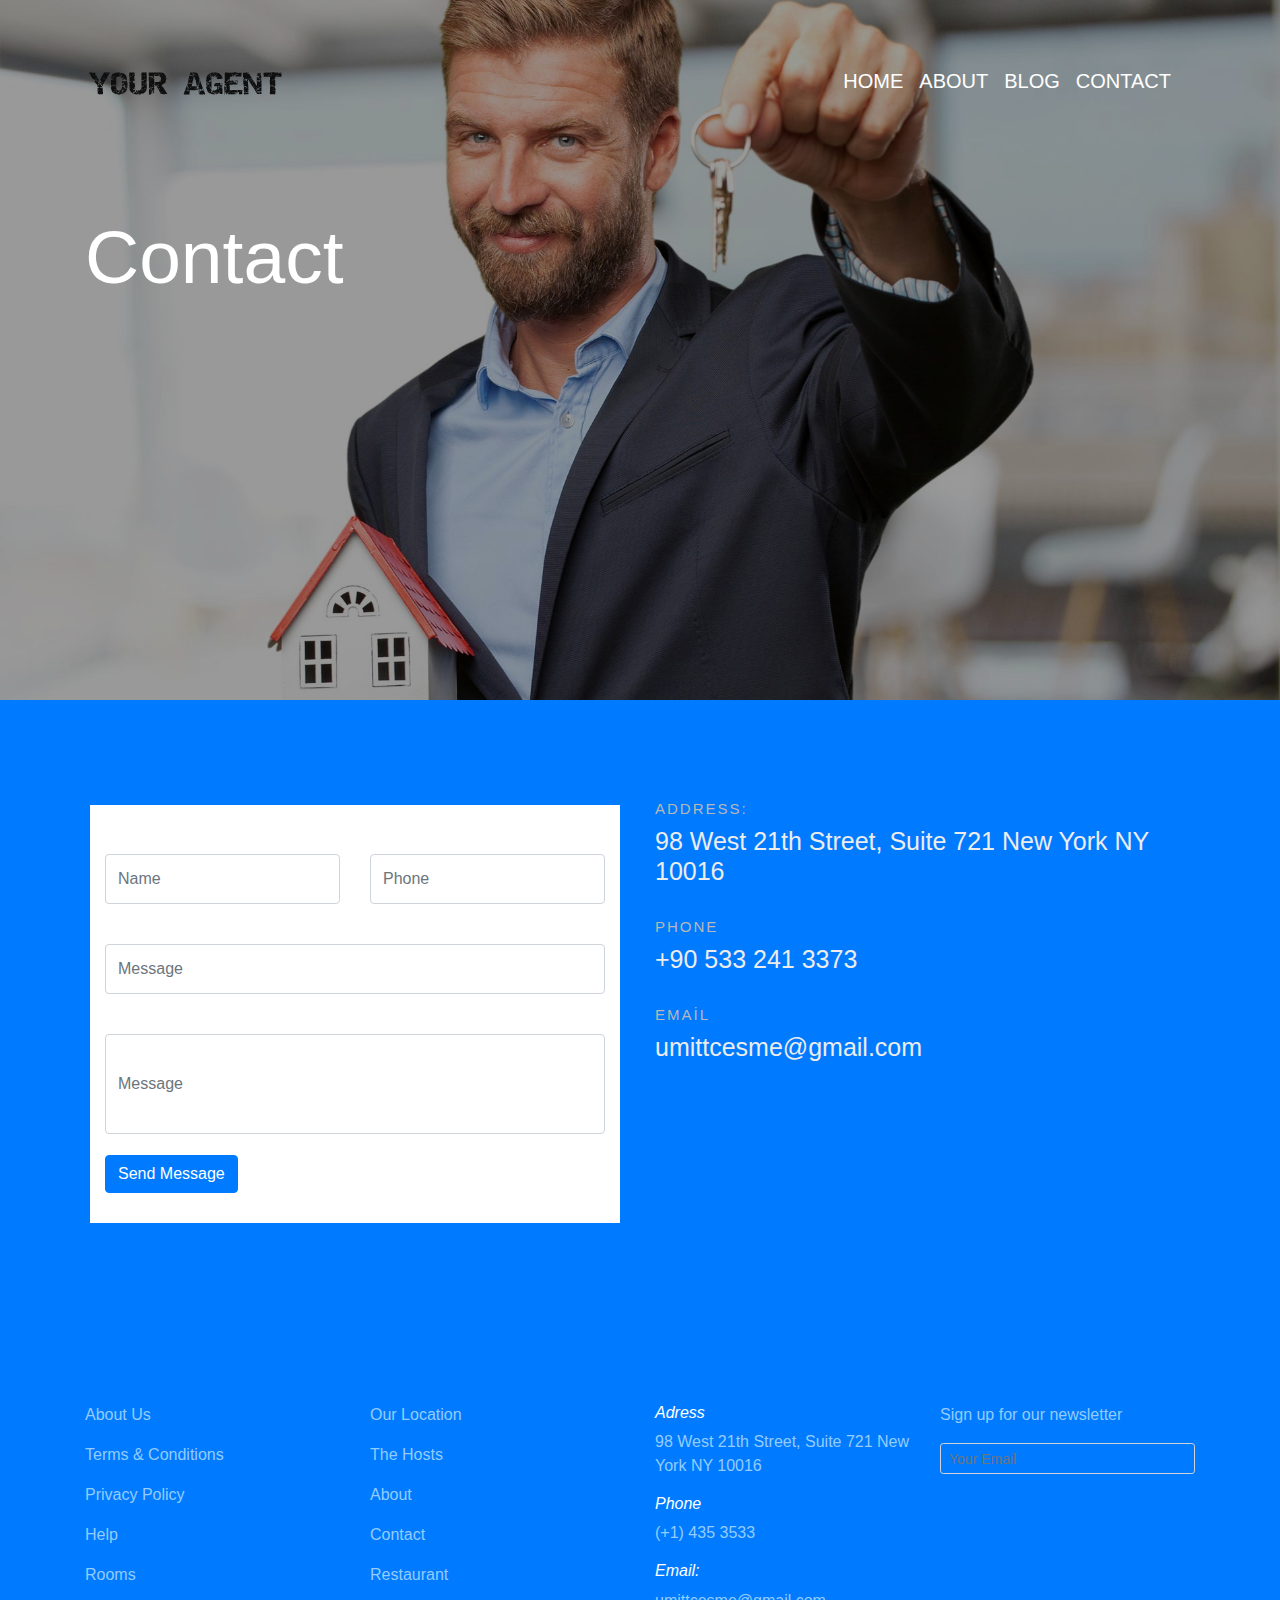
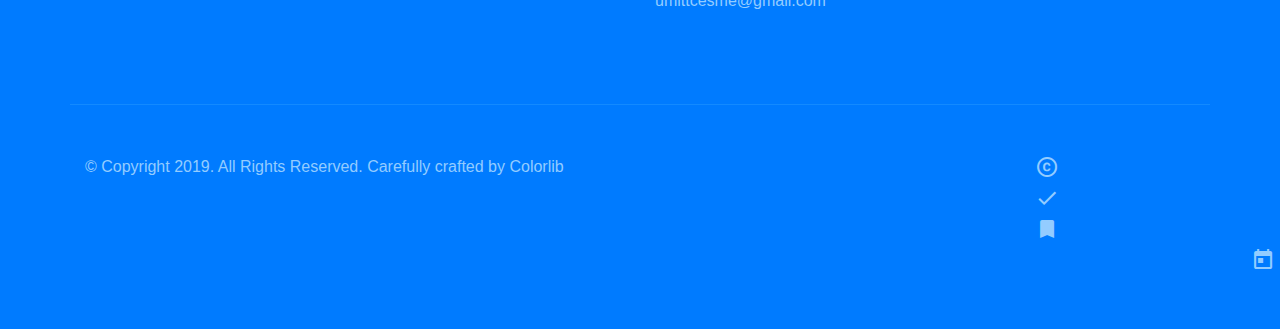
<file: contact.html>
<!DOCTYPE html>
<html lang="en">
<head>
    <meta charset="UTF-8">
    <meta name="viewport" content="width=device-width, initial-scale=1.0">
    <meta http-equiv="X-UA-Compatible" content="ie=edge">
    <title>YOUR AGENT</title>
    <link rel="stylesheet" href="index.html">
    <link rel="stylesheet" href="about.html">
    <link rel="stylesheet" href="blog.html">
    <link rel="stylesheet" href="style.css">
    <link rel="stylesheet" href="https://stackpath.bootstrapcdn.com/bootstrap/4.3.1/css/bootstrap.min.css" integrity="sha384-ggOyR0iXCbMQv3Xipma34MD+dH/1fQ784/j6cY/iJTQUOhcWr7x9JvoRxT2MZw1T" crossorigin="anonymous">
    <link href="https://fonts.googleapis.com/css?family=Montserrat:400,600,700,800,900&display=swap" rel="stylesheet">
    <link href="https://fonts.googleapis.com/icon?family=Material+Icons" rel="stylesheet">
</head>
<body>
    <main>
        <div class="intro">
            <div class="container">
                <div class="header">
                    <div class="logo">
                        <img src="images/logo.png" alt class="img-fluid" style="padding-top: 8px;">
                    </div>
                    <nav class="navbar navbar-expand-lg navbar-light">
                        <a class="navbar-brand" href="#"></a>
                        <button class="navbar-toggler" style="background: #9ea9b6;" type="button" data-toggle="collapse" data-target="#navbarNav" aria-controls="navbarNav" aria-expanded="false" aria-label="Toggle navigation">
                        <span class="navbar-toggler-icon"></span>
                        </button>
                        <div class="collapse navbar-collapse" id="navbarNav">
                        <ul class="navbar-nav">
                            <li class="nav-item">
                            <a class="nav-link" style="color: #ffffff; font-size: 20px;" href="index.html">HOME <span class="sr-only">(current)</span></a>
                            </li>
                            <li class="nav-item">
                            <a class="nav-link" style="color: #ffffff; font-size: 20px;" href="about.html">ABOUT</a>
                            </li>
                            <li class="nav-item">
                            <a class="nav-link" style="color: #ffffff; font-size: 20px;" href="blog.html">BLOG</a>
                            </li>
                            <li class="nav-item">
                            <a class="nav-link" style="color: #ffffff; font-size: 20px;" href="contact.html">CONTACT</a>
                            </li>
                        </ul>
                        </div>
                    </nav>
                </div>
                <div class="row">
                    <div class="col-md-4" style="padding-top: 50px;">
                        <h2>Contact</h2>
                    </div>
                </div>
            </div>
        </div>
        <div class="contact">
            <div class="container">
                <div class="row">
                    <div class="col-md-6">
                        <div class="form-area">
                            <div class="row">
                                <div class="col-md-6">
                                    <form>
                                        <div class="form-group">
                                            <label for="exampleInputEmail1"></label>
                                            <input type="email" class="form-control" id="exampleInputEmail1" aria-describedby="emailHelp" style="height: 50px;" placeholder="Name">
                                            <small id="emailHelp" class="form-text text-muted"></small>
                                        </div>
                                    </form>
                                </div>
                                <div class="col-md-6">
                                    <form>
                                        <div class="form-group">
                                            <label for="exampleInputEmail1"></label>
                                            <input type="email" class="form-control" id="exampleInputEmail1" aria-describedby="emailHelp" style="height: 50px;" placeholder="Phone">
                                            <small id="emailHelp" class="form-text text-muted"></small>
                                        </div>
                                    </form>
                                </div>
                                <div class="col-md-12">
                                    <form>
                                        <div class="form-group">
                                            <label for="exampleInputEmail1"></label>
                                            <input type="email" class="form-control" id="exampleInputEmail1" aria-describedby="emailHelp" style="height: 50px;" placeholder="Message">
                                            <small id="emailHelp" class="form-text text-muted"></small>
                                        </div>
                                    </form>
                                </div>
                                <div class="col-md-12">
                                    <form>
                                        <div class="form-group">
                                            <label for="exampleInputEmail1"></label>
                                            <input type="email" class="form-control" id="exampleInputEmail1" aria-describedby="emailHelp" style="height: 100px;" placeholder="Message">
                                            <small id="emailHelp" class="form-text text-muted"></small>
                                        </div>
                                    </form>
                                </div>
                                <button type="button" style="margin: 5px 15px; background: #007bff;" class="btn btn-primary">Send Message</button>
                            </div>
                        </div>
                    </div>
                    <div class="col-md-6">
                        <h5>ADDRESS:</h5>
                        <h6>98 West 21th Street, Suite 721 New York NY 10016</h6> <br>
                        <h5>PHONE</h5>
                        <h6>+90 533 241 3373</h6> <br>
                        <h5>EMAİL</h5>
                        <h6>umittcesme@gmail.com</h6>
                        
                    </div>
                </div>
            </div>
        </div>
    </main>


    <footer>
        <div class="footer">
            <div class="container">
                <div class="row" style="padding: 75px 0; border-bottom: 1px solid #138aff;">
                    <div class="col-md-3">
                        <p>About Us</p>
                        <p>Terms & Conditions</p>
                        <p>Privacy Policy</p>
                        <p>Help</p>
                        <p>Rooms</p>
                    </div>
                    <div class="col-md-3">
                        <p>Our Location</p>
                        <p>The Hosts</p>
                        <p>About</p>
                        <p>Contact</p>
                        <p>Restaurant</p>
                    </div>
                    <div class="col-md-3">
                        <h6>Adress</h6>
                        <p>98 West 21th Street, Suite 721 New York NY 10016</p>
                        <h6>Phone</h6>
                        <p>(+1) 435 3533</p>
                        <h6>Email:</h6>
                        <p>umittcesme@gmail.com</p>
                    </div>
                    <div class="col-md-3">
                        <p>Sign up for our newsletter</p>
                        <div class="search-area">
                            <form class="form-block ">
                                <input class="form-control form-control-sm mr-3 w-100" style="background: #007bff;" type="text" placeholder="Your Email" aria-label="Search">
                                <i class="fas fa-search" aria-hidden="true"></i>
                            </form>  
                        </div>
                    </div>
                </div>
                <div class="row" style="padding: 50px 0;">
                    <div class="col-md-10">
                        <p>© Copyright 2019. All Rights Reserved. Carefully crafted by Colorlib</p>
                    </div>
                    <div class="col-md-2">
                        <i class="material-icons" style="color: #93ccff;">copyright</i>
                        <i class="material-icons" style="color: #93ccff;">done_outline</i>
                        <i class="material-icons" style="color: #93ccff;">bookmarks</i>
                        <i class="material-icons" style="color: #93ccff;">calendar_today</i>
                    </div>
                </div>
            </div>
        </div>
    </footer>

    <script src="https://code.jquery.com/jquery-3.3.1.slim.min.js" integrity="sha384-q8i/X+965DzO0rT7abK41JStQIAqVgRVzpbzo5smXKp4YfRvH+8abtTE1Pi6jizo" crossorigin="anonymous"></script>
    <script src="https://cdnjs.cloudflare.com/ajax/libs/popper.js/1.14.7/umd/popper.min.js" integrity="sha384-UO2eT0CpHqdSJQ6hJty5KVphtPhzWj9WO1clHTMGa3JDZwrnQq4sF86dIHNDz0W1" crossorigin="anonymous"></script>
    <script src="https://stackpath.bootstrapcdn.com/bootstrap/4.3.1/js/bootstrap.min.js" integrity="sha384-JjSmVgyd0p3pXB1rRibZUAYoIIy6OrQ6VrjIEaFf/nJGzIxFDsf4x0xIM+B07jRM" crossorigin="anonymous"></script>
</body>
</html>
</file>
<file: style.css>
body{
    font-family: 'Montserrat', sans-serif;
}
.header{
    display: flex;
    justify-content: space-between;
    padding: 50px 0;
}
.intro{
    background-image: url(images/hero_1.jpg);
    background-repeat: no-repeat;
    background-size: cover;
    min-height: 700px;
    background-position: center center;
    width: 100%;
    position: relative;
}
.intro::before{
    content: '';
    background: rgba(0, 0, 0, 0.4);
    position: absolute;
    width: 100%;
    height: 100%;
}
.intro h1{
    font-size: 22px;
    letter-spacing: 5px;
    padding: 15px 0;
    color:#3f3434;
}
.intro h2{
    color: #ffffff;
    font-size: 75px;
}
.intro h3{
    color: #ffffff;
}
.properties{
    padding: 75px 0;
}
.properties-title{
    padding: 25px 0;
}
.properties-title h3{
    letter-spacing: 3px;
    font-size: 15px;
}
.comments{
   /*  padding: 50px 0; */
}
.comments-title{
    padding: 25px 0;
}
.comments-title h3{
    letter-spacing: 3px;
    font-size: 25px;
    text-align: center;
}
.about{
    padding: 100px 0;
}
.about p{
    color: #727272;
}
.about-img img{
    width: 30%;
}
.post{
    background: #fafafa;
}
.post-title{
    padding: 20px 0;
}
.post-title h3{
    letter-spacing: 3px;
    font-size: 25px;
    text-align: center;
}
.post-title p{
    text-align: center;
}
.text-area{
    background: #ffffff;
    height: 75px;
}
.text-area h5{
    color: #727272;
    font-size: 15px;
}
/* FOOTER */
.footer{
    background: #007bff;
}
.footer p{
    color: #93ccff
}
.footer h6{
    color: #ffffff;
    font-style: italic;
    font-weight: 300;
}
/* BLOG */
.blog{
    background: #ebebeb;
}
.blog h5{
    color: #bdbdbd;
    font-size: 15px;
}
.blog h6{
    font-size: 25px;
    padding: 15px 0;
}
.categories h5{
    color: #000000;
    font-size: 20px;
    border-bottom: 1px solid rgb(185, 184, 184);
    font-weight: 300;
    padding: 5px 5px;
}
.post-area{
    box-shadow: 3px 5px 25px rgb(185, 184, 184);
    margin: 25px 0;
    padding: 0 10px;
}
/* CONTACT */
.contact{
    padding: 100px 0;
    background: #007bff;
}
.form-area{
    padding: 25px 15px;
    margin: 5px 5px;
    background: #ffffff;
}
.contact h5{
    color: #b9b7b7;
    font-size: 15px;
    font-weight: 400;
    letter-spacing: 2px;
}
.contact h6{
    color: #ececec;
    font-size: 25px;
}
</file>
